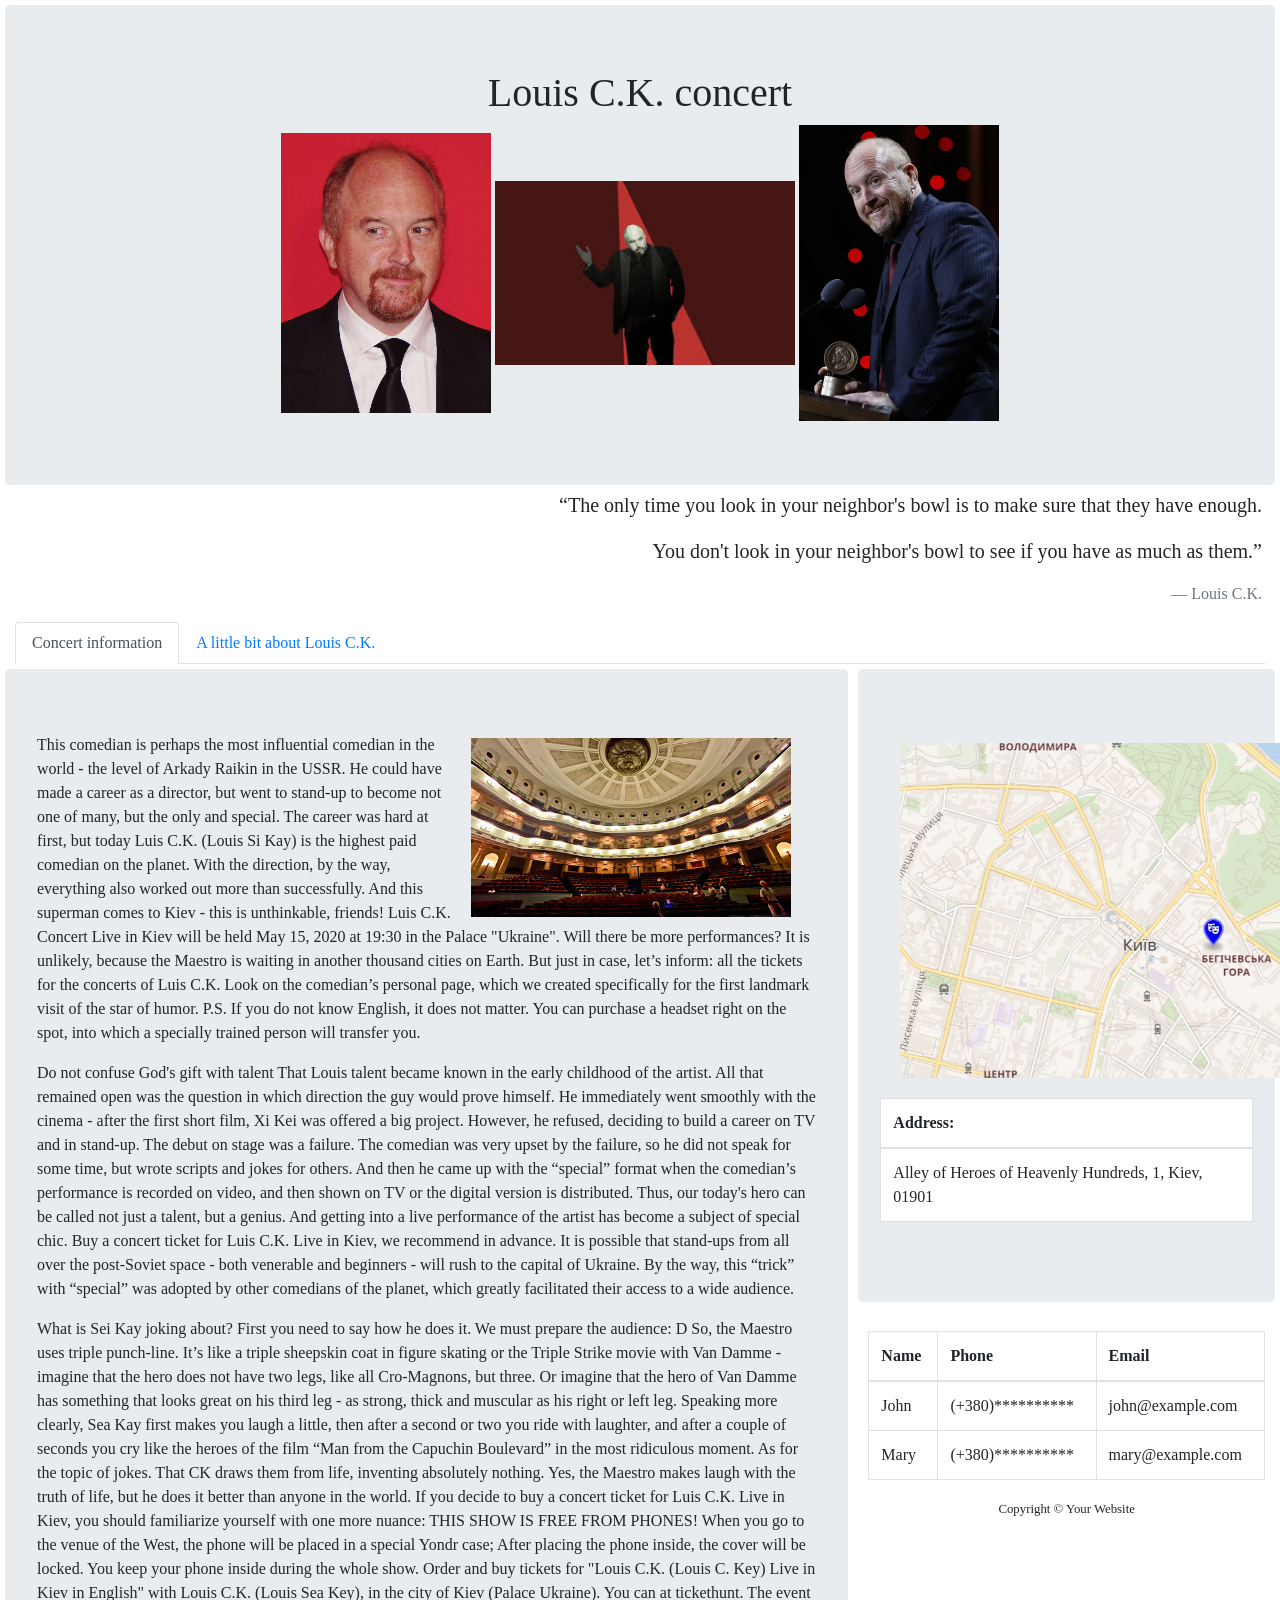
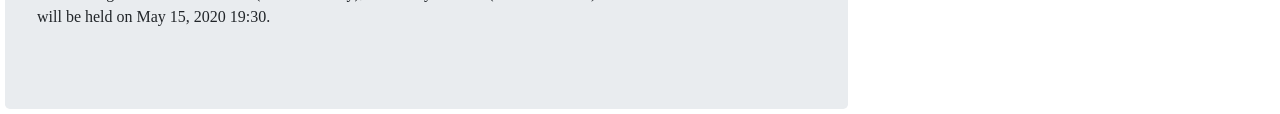
<file: Web_1/First_lab.html>
<!DOCTYPE html>
<html lang="en">
<head>
    <meta charset="utf-8">
    <title>My Website</title>
    <meta name="viewport" content="width = device-width, initial scale=1">

    <link rel="stylesheet" href="https://maxcdn.bootstrapcdn.com/bootstrap/4.4.1/css/bootstrap.css">
  <script src="https://ajax.googleapis.com/ajax/libs/jquery/3.4.1/jquery.min.js"></script>
  <script src="https://cdnjs.cloudflare.com/ajax/libs/popper.js/1.16.0/umd/popper.min.js"></script>
  <script src="https://maxcdn.bootstrapcdn.com/bootstrap/4.4.1/js/bootstrap.js"></script>
  <link rel="stylesheet" type="text/css" href="main.css">

</head>
<body>
<div class="container-fluid">


    <div class="jumbotron text-center">
      <h1>Louis C.K. concert</h1>
          <img class="img-fluid "  id = "1" src="800px-Louis_CK_2012_Shankbone.jfif" alt="Chania" width="210">
          <img class="img-fluid "  id = "2" src="images.jfif" alt="Chania" width="300">
          <img class="img-fluid "  id = "3" src="800px-Louis_CK_-_Horace_and_Pete.jpg" alt="Chania" width="200">
    </div>


    <blockquote class="blockquote text-right">
      <p>“The only time you look in your neighbor's bowl is to make sure that they have enough.</p>
      <p>You don't look in your neighbor's bowl to see if you have as much as them.”</p>
      <footer class="blockquote-footer">Louis C.K.</footer>
    </blockquote>

    <ul class="nav nav-tabs">
      <li class="nav-item">
        <a class="nav-link active" data-toggle="tab" href="#first">Concert information</a>
      </li>
      <li class="nav-item">
        <a class="nav-link" data-toggle="tab" href="#information">A little bit about Louis C.K.</a>
      </li>
    </ul>

    
    <div class="tab-content">
    <div  class="tab-pane fade show active" id="first">
      <div class="row">
        <div class="col-sm-8">
            <div class="jumbotron">
              <div class="king">
                <div class="container-fluid">
                <img src="5.jpg" alt="Chania" >
                </div>
              </div>
              <div class="txt">
                <p>This comedian is perhaps the most influential comedian in the world - the level of Arkady Raikin in the USSR. He could have made a career as a director, but went to stand-up to become not one of many, but the only and special. The career was hard at first, but today Luis C.K. (Louis Si Kay) is the highest paid comedian on the planet. With the direction, by the way, everything also worked out more than successfully. And this superman comes to Kiev - this is unthinkable, friends! Luis C.K. Concert Live in Kiev will be held May 15, 2020 at 19:30 in the Palace "Ukraine". Will there be more performances? It is unlikely, because the Maestro is waiting in another thousand cities on Earth. But just in case, let’s inform: all the tickets for the concerts of Luis C.K. Look on the comedian’s personal page, which we created specifically for the first landmark visit of the star of humor.

                  P.S. If you do not know English, it does not matter. You can purchase a headset right on the spot, into which a specially trained person will transfer you.
                  </p>
                  <p> Do not confuse God's gift with talent

                    That Louis talent became known in the early childhood of the artist. All that remained open was the question in which direction the guy would prove himself. He immediately went smoothly with the cinema - after the first short film, Xi Kei was offered a big project. However, he refused, deciding to build a career on TV and in stand-up. The debut on stage was a failure. The comedian was very upset by the failure, so he did not speak for some time, but wrote scripts and jokes for others. And then he came up with the “special” format when the comedian’s performance is recorded on video, and then shown on TV or the digital version is distributed.

                    Thus, our today's hero can be called not just a talent, but a genius. And getting into a live performance of the artist has become a subject of special chic. Buy a concert ticket for Luis C.K. Live in Kiev, we recommend in advance. It is possible that stand-ups from all over the post-Soviet space - both venerable and beginners - will rush to the capital of Ukraine. By the way, this “trick” with “special” was adopted by other comedians of the planet, which greatly facilitated their access to a wide audience.
                  </p>
                  <p>What is Sei Kay joking about?
                    First you need to say how he does it. We must prepare the audience: D So, the Maestro uses triple punch-line. It’s like a triple sheepskin coat in figure skating or the Triple Strike movie with Van Damme - imagine that the hero does not have two legs, like all Cro-Magnons, but three. Or imagine that the hero of Van Damme has something that looks great on his third leg - as strong, thick and muscular as his right or left leg. Speaking more clearly, Sea Kay first makes you laugh a little, then after a second or two you ride with laughter, and after a couple of seconds you cry like the heroes of the film “Man from the Capuchin Boulevard” in the most ridiculous moment. As for the topic of jokes. That CK draws them from life, inventing absolutely nothing. Yes, the Maestro makes laugh with the truth of life, but he does it better than anyone in the world.

                    If you decide to buy a concert ticket for Luis C.K. Live in Kiev, you should familiarize yourself with one more nuance: THIS SHOW IS FREE FROM PHONES!

                    When you go to the venue of the West, the phone will be placed in a special Yondr case;
                    After placing the phone inside, the cover will be locked. You keep your phone inside during the whole show.
                    Order and buy tickets for "Louis C.K. (Louis C. Key) Live in Kiev in English" with Louis C.K. (Louis Sea Key), in the city of Kiev (Palace Ukraine). You can at tickethunt. The event will be held on May 15, 2020 19:30.
                  </p>
              </div>
             
              
            </div>
        </div>


        <div class="col-sm-4 col-m-4">
          <div class="jumbotron">
            <div class="my_map">

                  <img src="map.jpg"  alt="Chania" >
            </div>
            <div class="my_txt">
              <table class="table table-bordered">
                <thead>
                  <tr>
                    <th>Address:</th>
                  </tr>
                </thead>
                <tbody>
                  <tr>
                    <td>Alley of Heroes of Heavenly Hundreds, 1, Kiev, 01901</td>
                  </tr>
                </tbody>
              </table>
            </div>
            </div>

            <footer id="sticky-footer" class="py-4 ">
            <table class="table table-bordered">
              <thead>
                <tr>
                  <th>Name</th>
                  <th>Phone</th>
                  <th>Email</th>
                </tr>
              </thead>
              <tbody>
                <tr>
                  <td>John</td>
                  <td>(+380)**********</td>
                  <td>john@example.com</td>
                </tr>
                <tr>
                  <td>Mary</td>
                  <td>(+380)**********</td>
                  <td>mary@example.com</td>
                </tr>
              </tbody>
            </table>
            <div class="container text-center">
              <small>Copyright &copy; Your Website</small>
            </div>
            </footer>
        </div>
      </div>
    </div>


    <div class="tab-pane fade" id="information" >
      <div class="jumbotron">
        <div class="Louis">
          <div class="container-fluid">
          <img src="Louis-CK.jpg" alt="Chania" >
          </div>
        </div>
        <div class="biogaphy">
          <p>Louis C.K., byname of Louis Szekely, (born September 12, 1967, Washington, D.C., U.S.), American comedian, writer, director, and producer known for his ribald confessional stand-up comedy and for his television show Louie.<br>

            Szekely was raised in Mexico City until age seven, when his family moved to Massachusetts. In elementary school he began styling his name “Louis C.K.,” using a phonetic rendering of his surname. After graduating from high school, he worked as an auto mechanic while trying out stand-up comedy routines at Boston-area open-mike nights. In 1989 C.K. moved to New York City, where he continued to hone his stand-up and began making short films.<br>

            He joined the writing staff of Late Night with Conan O’Brien in 1993, beginning a career writing for the television shows of respected comedians such as Conan O’Brien, David Letterman, and Chris Rock. C.K. won an Emmy Award in 1999 for his work on The Chris Rock Show, and in 2001 he wrote and directed the eccentric feature film Pootie Tang, a box-office disappointment that later earned a cult following. He also was a writer on the Rock-starring films Down to Earth (2001) and I Think I Love My Wife (2007).<br>

            While C.K. was making a name for himself as a writer, his candid stand-up routines grew in popularity and gradually earned him a reputation as a “comic’s comic.” He was known for exploring the darker side of human nature in his stage show—often mining the most intimate details of his personal life for material—and being someone who said the things an audience would not admit to thinking. Aided by his savvy use of the Internet via his blog and oft-proliferated YouTube clips of his performances, C.K. established himself as a prominent U.S.-touring stand-up comedian by the middle of the first decade of the 2000s.<br>

            In 2006 C.K. created, cowrote, and starred in Lucky Louie, a television series on the HBO cable channel that recalled working-class sitcoms of the past, such as The Honeymooners and All in the Family. Lucky Louie met with mixed reviews from critics and lasted just one season before being cancelled.
            In 2010 C.K. created for the FX cable channel a second television series, Louie, an offbeat, loosely structured show that consisted of short, often-surreal narrative segments—which were not always comedic in nature—interspersed with clips of C.K.’s stand-up performances. He had even more creative control in this second attempt at running a television show: he wrote, directed, edited, and starred in the program. Louie was a hit with critics, and C.K. received Emmy Awards for his writing (2012 and 2014) as well as multiple nominations for best lead actor in a comedic series (2011–15). After the show’s fifth season ended in 2015, Louie went on an extended hiatus.<br>

            C.K.’s extremely hands-on approach to his projects extended to his 2011 stand-up special Louis C.K.: Live at the Beacon Theater. He produced, directed, and edited the Emmy-winning special, which, before airing on television, was distributed on C.K.’s Web site for a low price ($5) to make it more accessible to his fans and to discourage illegal downloads. He was widely praised for this novel (for the comedy world, at least) business model. In 2014 C.K. released a feature-length film that he had directed in 1998, Tomorrow Night, via a $5 download from his Web site. C.K. also produced conventionally released audio and video recordings of his stand-up performances. Hilarious (2011) and Live at Madison Square Garden (2015) won Grammy Awards for best comedy album. In 2017 he released a stand-up special through the streaming service Netflix simply called 2017.<br>

            In addition, the comic acted in such films as The Invention of Lying (2009), Woody Allen’s Blue Jasmine (2013), and David O. Russell’s American Hustle (2013). C.K. provided the voice of a terrier in the computer-animated children’s comedy The Secret Life of Pets (2016). He had a recurring role on the sitcom Parks and Recreation. C.K. also cocreated and wrote the television show Baskets, which premiered in 2016 and featured Zach Galifianakis as a rodeo clown; created, wrote, directed, and costarred in the Web series Horace and Pete (2016), about the goings-on at a bar; and cocreated and produced the television show Better Things, which began airing in 2016 and follows the struggles of an actress and single mother.<br>

            In November 2017 The New York Times published an article in which a number of women accused C.K. of sexual misconduct. He subsequently stated that their stories were true, and he expressed remorse for his actions. FX ended its association with C.K., and he was removed as producer from such shows as Baskets and Better Things. The fate of Louie was uncertain, though it seemed unlikely to return. In addition, the distributor for I Love You, Daddy (2017)—which C.K. wrote, starred in, and directed—announced that it had canceled the film’s theatrical release. In August 2018 C.K. made a surprise visit to a comedy club in New York City, performing a stand-up routine. Other appearances followed, and his return elicited mixed reactions.<br>
          </p>
        </div>
      </div>
    </div>

</div>




</div>
</body>

</html>
</file>
<file: Web_1/main.css>
body{
    font-family: 'Circe';
    font-weight: 400;
    font-style: normal;
}


.my_txt{

  margin: 10px -10px;
}

.jumbotron{

  margin: 5px -10px;
}

blockquote {
  margin: 0px 3px;
}

tr {
  background-color: white;
}

table {
  width: 100%;
}

.my_class{
    height: 800px

}




.my_map img{
  padding: 10px 10px;
  width: 35em;
  
}

.Louis img{
  float:right;
  width: 15em;
  margin: 5px 10px;
}

.king img{
  float:right;
  width: 20em;
  margin: 5px 10px;
  
}
</file>
